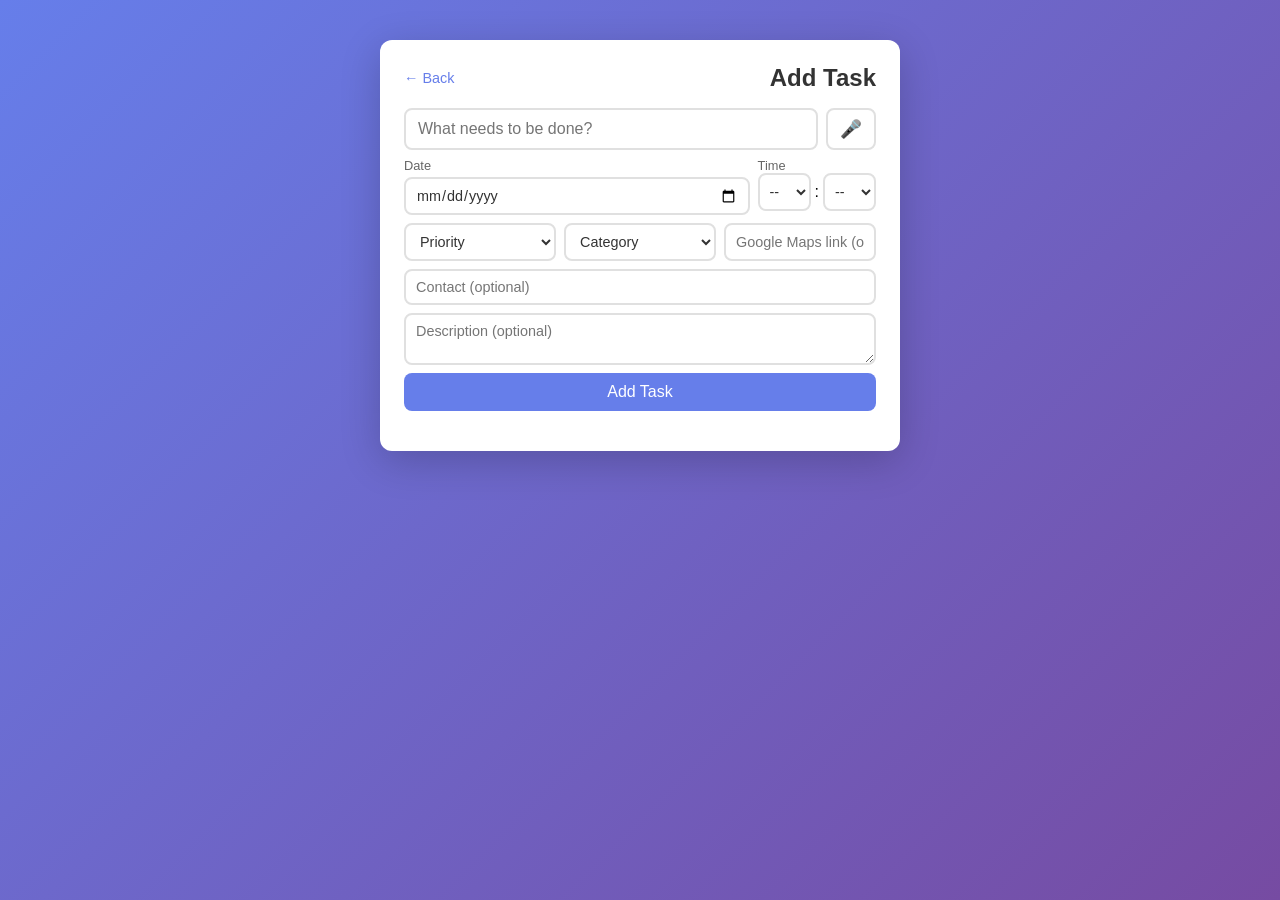
<file: add.html>
<!DOCTYPE html>
<html lang="en">
<head>
  <meta charset="UTF-8">
  <meta name="viewport" content="width=device-width, initial-scale=1.0">
  <title>Add Task</title>
  <link rel="stylesheet" href="style.css">
</head>
<body>
  <main class="app">
    <div class="header-row">
      <a class="back-btn" href="index.html">&larr; Back</a>
      <h1 id="page-title">Add Task</h1>
    </div>
    <form id="todo-form">
      <div class="input-row">
        <input type="text" id="todo-input" placeholder="What needs to be done?" autocomplete="off" required>
        <button type="button" id="mic-btn" title="Voice input">&#127908;</button>
      </div>
      <div class="datetime-row">
        <label>Date <input type="date" id="todo-due-date"></label>
        <div class="time-select">
          <label>Time</label>
          <div>
            <select id="todo-due-hours"></select>
            <span>:</span>
            <select id="todo-due-minutes"></select>
          </div>
        </div>
      </div>
      <div class="extra-row">
        <select id="todo-priority">
          <option value="">Priority</option>
          <option value="High">High</option>
          <option value="Medium">Medium</option>
          <option value="Low">Low</option>
        </select>
        <select id="todo-category">
          <option value="">Category</option>
          <option value="Work">Work</option>
          <option value="Personal">Personal</option>
          <option value="Health">Health</option>
          <option value="Family">Family</option>
          <option value="Entertainment">Entertainment</option>
          <option value="Home">Home</option>
          <option value="Shopping">Shopping</option>
        </select>
        <input type="text" id="todo-location" placeholder="Google Maps link (optional)" autocomplete="off">
        <input type="text" id="todo-contact" placeholder="Contact (optional)" autocomplete="off">
      </div>
      <textarea id="todo-description" placeholder="Description (optional)" rows="2"></textarea>
      <button type="submit" id="submit-btn">Add Task</button>
    </form>
  </main>
  <script src="app.js"></script>
</body>
</html>
</file>
<file: style.css>
* {
  box-sizing: border-box;
  margin: 0;
  padding: 0;
}

body {
  font-family: -apple-system, BlinkMacSystemFont, "Segoe UI", Roboto, sans-serif;
  background: linear-gradient(135deg, #667eea, #764ba2);
  min-height: 100vh;
  display: flex;
  justify-content: center;
  align-items: flex-start;
  padding: 40px 16px;
}

.app {
  background: #fff;
  border-radius: 12px;
  box-shadow: 0 10px 40px rgba(0, 0, 0, 0.2);
  width: 100%;
  max-width: 520px;
  padding: 24px;
}

h1 {
  font-size: 1.5rem;
  text-align: center;
  color: #333;
  margin-bottom: 20px;
}

.header-row {
  display: flex;
  align-items: center;
  justify-content: space-between;
  margin-bottom: 16px;
}

.header-row h1 {
  margin: 0;
}

.add-task-btn {
  background: #667eea;
  color: #fff;
  padding: 8px 14px;
  border-radius: 8px;
  text-decoration: none;
  font-size: 0.9rem;
}

.add-task-btn:hover {
  background: #5a6fd6;
}

.back-btn {
  color: #667eea;
  text-decoration: none;
  font-size: 0.9rem;
}

.back-btn:hover {
  text-decoration: underline;
}

.input-row {
  display: flex;
  gap: 8px;
}

.input-row #todo-input {
  flex: 1;
}

#mic-btn {
  background: #fff;
  border: 2px solid #e0e0e0;
  border-radius: 8px;
  font-size: 1.1rem;
  padding: 8px 12px;
}

#mic-btn:hover {
  border-color: #667eea;
}

#mic-btn.listening {
  border-color: #e74c3c;
  background: #fdecea;
  animation: pulse 1s infinite;
}

@keyframes pulse {
  0% { box-shadow: 0 0 0 0 rgba(231, 76, 60, 0.4); }
  70% { box-shadow: 0 0 0 8px rgba(231, 76, 60, 0); }
  100% { box-shadow: 0 0 0 0 rgba(231, 76, 60, 0); }
}

#todo-form {
  display: flex;
  flex-direction: column;
  gap: 8px;
  margin-bottom: 16px;
}

.datetime-row {
  display: flex;
  gap: 8px;
  flex-wrap: wrap;
}

.datetime-row label {
  display: flex;
  flex-direction: column;
  flex: 1;
  font-size: 0.8rem;
  color: #666;
  gap: 4px;
}

.datetime-row input[type="date"] {
  padding: 8px 10px;
  border: 2px solid #e0e0e0;
  border-radius: 8px;
  font-size: 0.9rem;
  font-family: inherit;
  color: #333;
}

.datetime-row input[type="date"]:focus {
  outline: none;
  border-color: #667eea;
}

.time-select > div {
  display: flex;
  align-items: center;
  gap: 4px;
}

.time-select select {
  padding: 8px 6px;
  border: 2px solid #e0e0e0;
  border-radius: 8px;
  font-size: 0.9rem;
  font-family: inherit;
  color: #333;
  background: #fff;
}

.time-select select:focus {
  outline: none;
  border-color: #667eea;
}

.extra-row {
  display: flex;
  gap: 8px;
  flex-wrap: wrap;
}

.extra-row input,
.extra-row select {
  flex: 1;
  min-width: 150px;
  padding: 8px 10px;
  border: 2px solid #e0e0e0;
  border-radius: 8px;
  font-size: 0.9rem;
  font-family: inherit;
  color: #333;
  background: #fff;
}

.extra-row input:focus,
.extra-row select:focus,
#todo-description:focus {
  outline: none;
  border-color: #667eea;
}

.category-filters {
  display: flex;
  gap: 6px;
  flex-wrap: wrap;
  margin-bottom: 12px;
}

.category-filters .cat-filter {
  background: #f0f0f0;
  color: #555;
  padding: 5px 10px;
  border-radius: 16px;
  font-size: 0.8rem;
}

.category-filters .cat-filter:hover {
  background: #e0e0e0;
}

.category-filters .cat-filter.active {
  background: #667eea;
  color: #fff;
}

#todo-description {
  width: 100%;
  padding: 8px 10px;
  border: 2px solid #e0e0e0;
  border-radius: 8px;
  font-size: 0.9rem;
  font-family: inherit;
  color: #333;
  resize: vertical;
}

#todo-input {
  flex: 1;
  padding: 10px 12px;
  border: 2px solid #e0e0e0;
  border-radius: 8px;
  font-size: 1rem;
}

#todo-input:focus {
  outline: none;
  border-color: #667eea;
}

button {
  padding: 10px 16px;
  border: none;
  border-radius: 8px;
  font-size: 1rem;
  cursor: pointer;
  background: #667eea;
  color: #fff;
}

button:hover {
  background: #5a6fd6;
}

#todo-list {
  list-style: none;
  margin-bottom: 16px;
}

.todo-item {
  display: flex;
  align-items: center;
  gap: 10px;
  padding: 10px 8px;
  border-bottom: 1px solid #f0f0f0;
}

.todo-item .todo-text {
  flex: 1;
  color: #333;
  word-break: break-word;
}

.todo-item .todo-category {
  font-size: 0.7rem;
  font-weight: 600;
  padding: 2px 8px;
  border-radius: 10px;
  margin-left: 8px;
  color: #fff;
  vertical-align: middle;
}

.todo-category.cat-work { background: #3b82f6; }
.todo-category.cat-personal { background: #8b5cf6; }
.todo-category.cat-health { background: #10b981; }
.todo-category.cat-family { background: #f59e0b; }
.todo-category.cat-entertainment { background: #ec4899; }
.todo-category.cat-home { background: #14b8a6; }
.todo-category.cat-shopping { background: #ef4444; }

.todo-item .todo-priority {
  font-size: 0.7rem;
  font-weight: 600;
  padding: 2px 8px;
  border-radius: 10px;
  margin-right: 6px;
  color: #fff;
  vertical-align: middle;
}

.todo-priority.pri-high { background: #ef4444; }
.todo-priority.pri-medium { background: #f59e0b; }
.todo-priority.pri-low { background: #10b981; }

.todo-item.pri-row-high { border-left: 4px solid #ef4444; }
.todo-item.pri-row-medium { border-left: 4px solid #f59e0b; }
.todo-item.pri-row-low { border-left: 4px solid #10b981; }

.todo-item .todo-time {
  font-size: 0.8rem;
  color: #888;
  margin-top: 2px;
}

.todo-item .todo-meta {
  font-size: 0.8rem;
  color: #888;
  margin-top: 2px;
}

.todo-item .todo-location-link {
  color: #4a5fd0;
  text-decoration: none;
}

.todo-item .todo-location-link:hover {
  text-decoration: underline;
}

.todo-item .todo-meta .meta-icon {
  margin-right: 4px;
}

.todo-item .todo-desc {
  font-size: 0.85rem;
  color: #555;
  margin-top: 4px;
  white-space: pre-wrap;
}

.todo-item.overdue .todo-time {
  color: #e74c3c;
  font-weight: 600;
}

.todo-item.completed .todo-text {
  text-decoration: line-through;
  color: #999;
}

.todo-item input[type="checkbox"] {
  width: 18px;
  height: 18px;
  cursor: pointer;
}

.delete-btn {
  background: transparent;
  color: #e74c3c;
  padding: 4px 8px;
  font-size: 1rem;
}

.delete-btn:hover {
  background: #fdecea;
}

.edit-btn {
  background: transparent;
  color: #888;
  padding: 4px 8px;
  font-size: 1rem;
  text-decoration: none;
}

.edit-btn:hover {
  background: #f0f0f0;
  color: #333;
}

.filters {
  display: flex;
  align-items: center;
  gap: 8px;
  flex-wrap: wrap;
  font-size: 0.9rem;
  color: #666;
}

.filters .filter {
  background: transparent;
  color: #666;
  padding: 6px 10px;
  border-radius: 6px;
}

.filters .filter:hover {
  background: #f0f0f0;
}

.filters .filter.active {
  background: #667eea;
  color: #fff;
}

#clear-completed {
  margin-left: auto;
  background: transparent;
  color: #e74c3c;
  padding: 6px 10px;
  font-size: 0.9rem;
}

#clear-completed:hover {
  background: #fdecea;
}

.filters select {
  padding: 5px 8px;
  border: 2px solid #e0e0e0;
  border-radius: 6px;
  font-size: 0.85rem;
  font-family: inherit;
  color: #666;
  background: #fff;
}

.filters select:focus {
  outline: none;
  border-color: #667eea;
}

#remaining-count {
  margin-left: auto;
}
</file>
